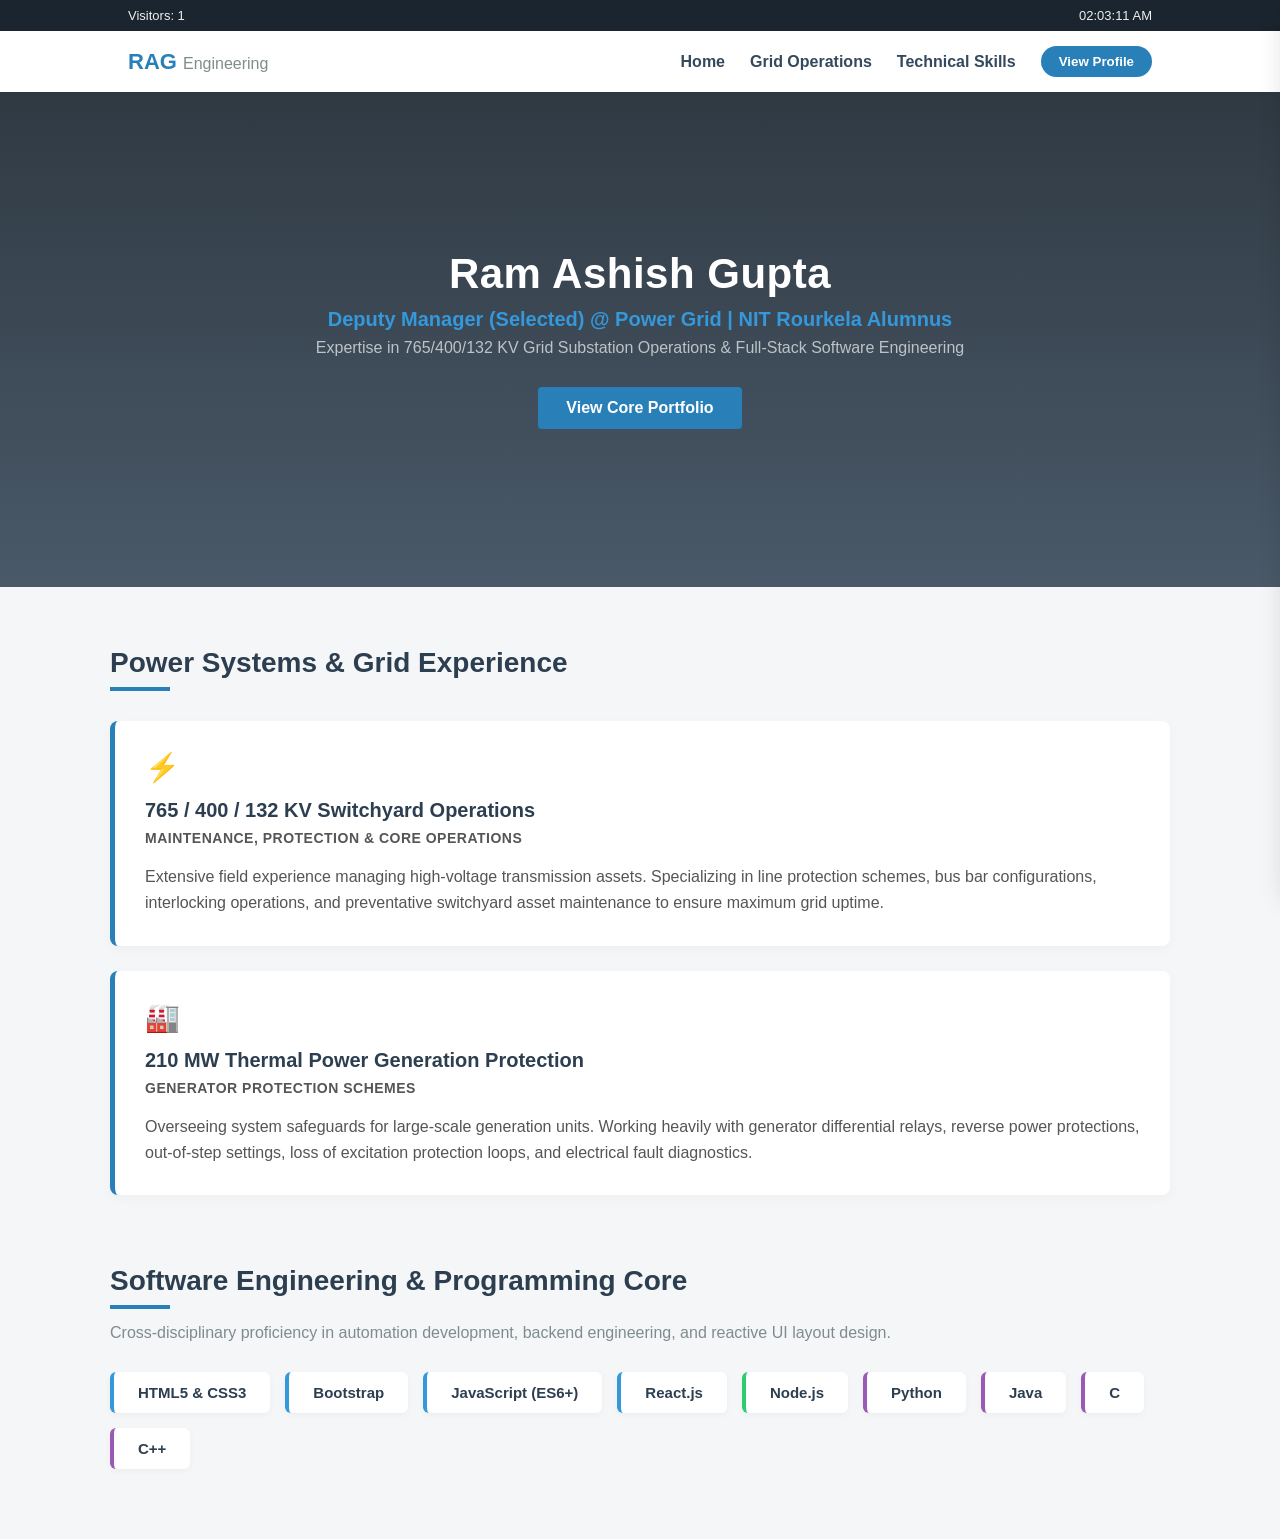
<file: index.html>
<!DOCTYPE html>
<html lang="en">
<head>
    <meta charset="UTF-8">
    <meta name="viewport" content="width=device-width, initial-scale=1.0">
    <title>Ram Ashish Gupta | Professional Portfolio</title>
    <link rel="stylesheet" href="blog.css">
</head>
<body>

    <div class="top-bar">
        <div class="visitor-counter">Visitors: <span id="count-val">0</span></div>
        <div class="live-time" id="clock">Loading time...</div>
    </div>

    <nav class="navbar">
        <div class="logo">RAG <span class="sub-logo">Engineering</span></div>
        <ul class="nav-links">
            <li><a href="#home">Home</a></li>
            <li><a href="#power-experience">Grid Operations</a></li>
            <li><a href="#software-skills">Technical Skills</a></li>
            <li><button id="open-slider-btn" class="nav-profile-btn">View Profile</button></li>
        </ul>
    </nav>

    <div id="bio-slider" class="corner-slider">
        <div class="slider-header">
            <h3>Profile Summary</h3>
            <button id="close-slider-btn">&times;</button>
        </div>
        <div class="slider-body">
            <div class="profile-pic-container">
                <img src="profile.jpg" alt="Ram Ashish Gupta" class="profile-img" onerror="this.src='https://via.placeholder.com/120';">
            </div>
            
            <h4>Ram Ashish Gupta</h4>
            <p class="title-tag">Assistant Engineer &amp; Deputy Manager (Selected)</p>
            <p class="institution-tag">NIT Rourkela (Electrical Engineering, 2015)</p>
            <hr>
            <p><strong>Current:</strong> Power Grid Corporation</p>
            <p class="bio-text">Electrical Engineer bridging the gap between heavy power systems automation and modern software architecture.</p>
        </div>
    </div>

    <header id="home" class="hero">
        <div class="hero-content">
            <h1>Ram Ashish Gupta</h1>
            <p>Deputy Manager (Selected) @ Power Grid | NIT Rourkela Alumnus</p>
            <p class="hero-subtext">Expertise in 765/400/132 KV Grid Substation Operations & Full-Stack Software Engineering</p>
            <a href="#power-experience" class="cta-btn">View Core Portfolio</a>
        </div>
    </header>

    <main class="portfolio-container">
        
        <section id="power-experience" class="portfolio-section">
            <h2>Power Systems &amp; Grid Experience</h2>
            <div class="experience-grid">
                
                <div class="exp-card">
                    <div class="exp-icon">⚡</div>
                    <h3>765 / 400 / 132 KV Switchyard Operations</h3>
                    <p class="exp-sub">Maintenance, Protection &amp; Core Operations</p>
                    <p>Extensive field experience managing high-voltage transmission assets. Specializing in line protection schemes, bus bar configurations, interlocking operations, and preventative switchyard asset maintenance to ensure maximum grid uptime.</p>
                </div>

                <div class="exp-card">
                    <div class="exp-icon">🏭</div>
                    <h3>210 MW Thermal Power Generation Protection</h3>
                    <p class="exp-sub">Generator Protection Schemes</p>
                    <p>Overseeing system safeguards for large-scale generation units. Working heavily with generator differential relays, reverse power protections, out-of-step settings, loss of excitation protection loops, and electrical fault diagnostics.</p>
                </div>

            </div>
        </section>

        <section id="software-skills" class="portfolio-section">
            <h2>Software Engineering &amp; Programming Core</h2>
            <p class="section-desc">Cross-disciplinary proficiency in automation development, backend engineering, and reactive UI layout design.</p>
            
            <div class="skills-grid">
                <div class="skill-tag border-frontend">HTML5 &amp; CSS3</div>
                <div class="skill-tag border-frontend">Bootstrap</div>
                <div class="skill-tag border-frontend">JavaScript (ES6+)</div>
                <div class="skill-tag border-frontend">React.js</div>
                <div class="skill-tag border-backend">Node.js</div>
                <div class="skill-tag border-lang">Python</div>
                <div class="skill-tag border-lang">Java</div>
                <div class="skill-tag border-lang">C</div>
                <div class="skill-tag border-lang">C++</div>
            </div>
        </section>

    </main>

    <script src="blog.js"></script>
</body>
</html>
</file>
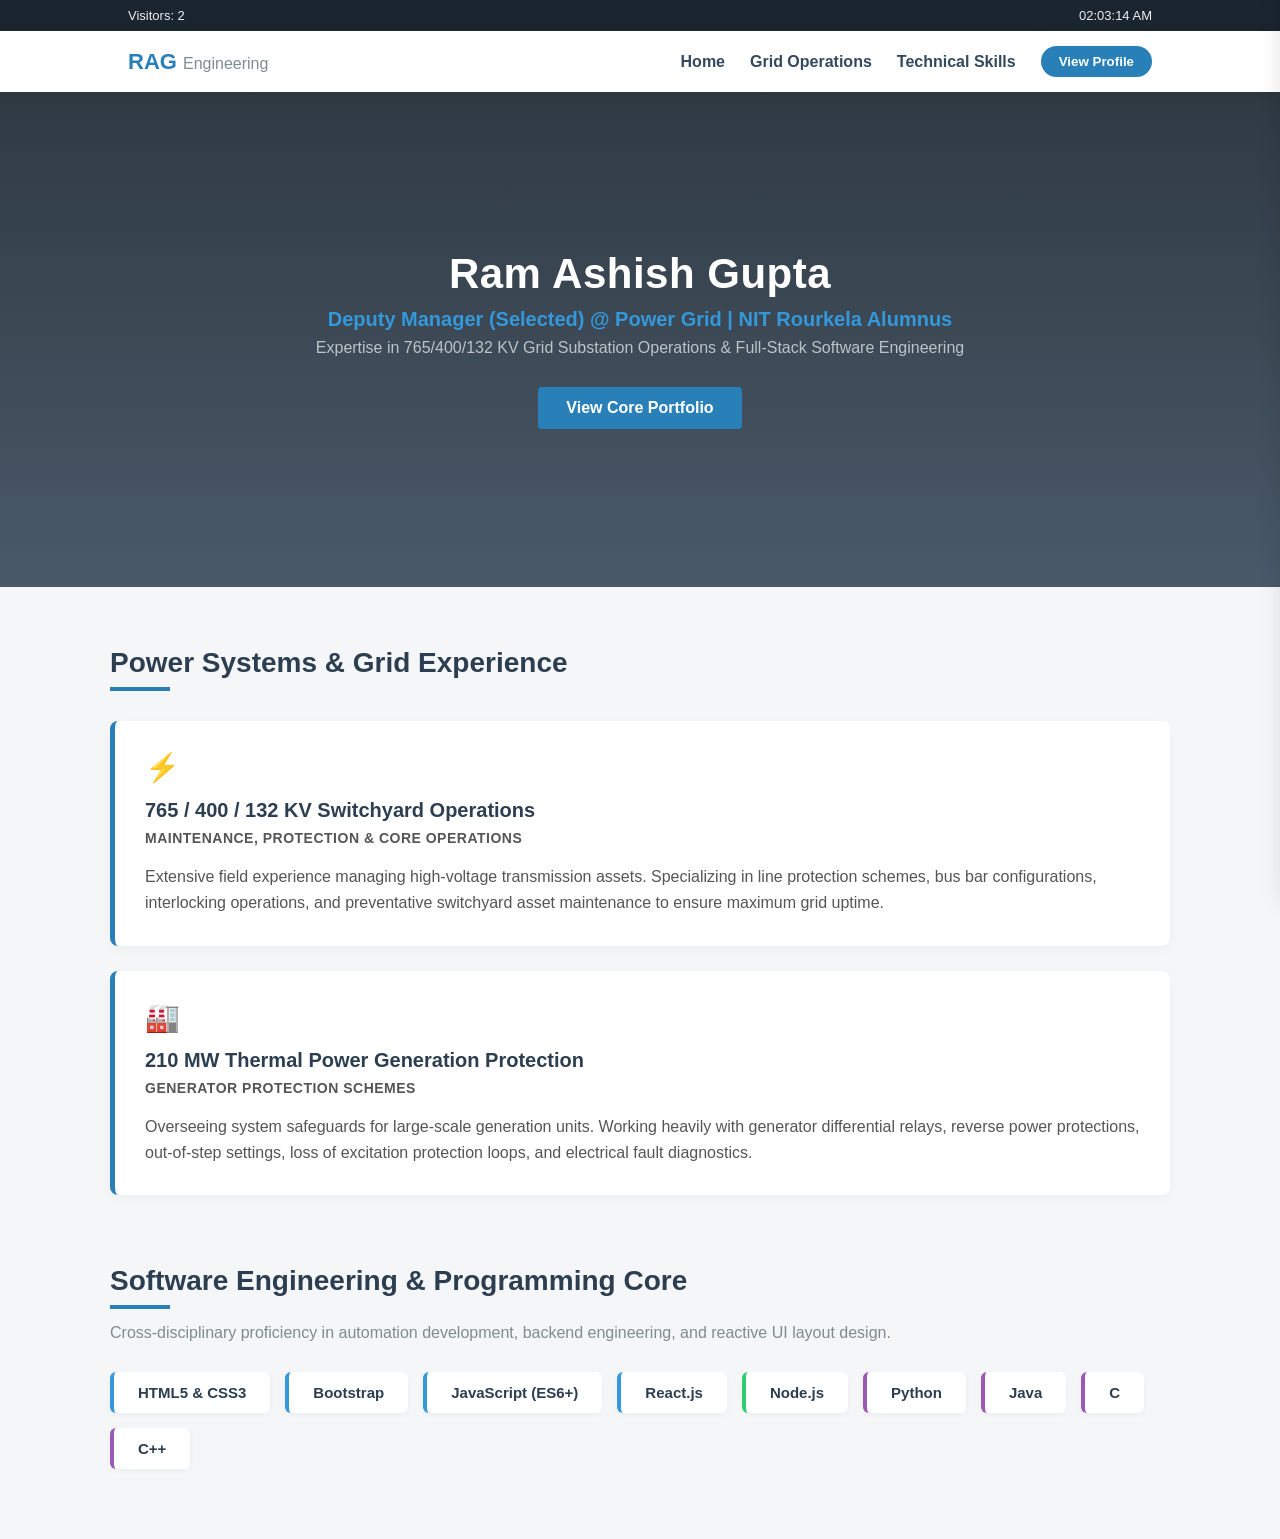
<file: blog.html>
<!DOCTYPE html>
<html lang="en">
<head>
    <meta charset="UTF-8">
    <meta name="viewport" content="width=device-width, initial-scale=1.0">
    <title>Ram Ashish Gupta | Professional Portfolio</title>
    <link rel="stylesheet" href="blog.css">
</head>
<body>

    <div class="top-bar">
        <div class="visitor-counter">Visitors: <span id="count-val">0</span></div>
        <div class="live-time" id="clock">Loading time...</div>
    </div>

    <nav class="navbar">
        <div class="logo">RAG <span class="sub-logo">Engineering</span></div>
        <ul class="nav-links">
            <li><a href="#home">Home</a></li>
            <li><a href="#power-experience">Grid Operations</a></li>
            <li><a href="#software-skills">Technical Skills</a></li>
            <li><button id="open-slider-btn" class="nav-profile-btn">View Profile</button></li>
        </ul>
    </nav>

    <div id="bio-slider" class="corner-slider">
        <div class="slider-header">
            <h3>Profile Summary</h3>
            <button id="close-slider-btn">&times;</button>
        </div>
        <div class="slider-body">
            <div class="profile-pic-container">
                <img src="profile.jpg" alt="Ram Ashish Gupta" class="profile-img" onerror="this.src='https://via.placeholder.com/120';">
            </div>
            
            <h4>Ram Ashish Gupta</h4>
            <p class="title-tag">Assistant Engineer &amp; Deputy Manager (Selected)</p>
            <p class="institution-tag">NIT Rourkela (Electrical Engineering, 2015)</p>
            <hr>
            <p><strong>Current:</strong> Power Grid Corporation</p>
            <p class="bio-text">Electrical Engineer bridging the gap between heavy power systems automation and modern software architecture.</p>
        </div>
    </div>

    <header id="home" class="hero">
        <div class="hero-content">
            <h1>Ram Ashish Gupta</h1>
            <p>Deputy Manager (Selected) @ Power Grid | NIT Rourkela Alumnus</p>
            <p class="hero-subtext">Expertise in 765/400/132 KV Grid Substation Operations & Full-Stack Software Engineering</p>
            <a href="#power-experience" class="cta-btn">View Core Portfolio</a>
        </div>
    </header>

    <main class="portfolio-container">
        
        <section id="power-experience" class="portfolio-section">
            <h2>Power Systems &amp; Grid Experience</h2>
            <div class="experience-grid">
                
                <div class="exp-card">
                    <div class="exp-icon">⚡</div>
                    <h3>765 / 400 / 132 KV Switchyard Operations</h3>
                    <p class="exp-sub">Maintenance, Protection &amp; Core Operations</p>
                    <p>Extensive field experience managing high-voltage transmission assets. Specializing in line protection schemes, bus bar configurations, interlocking operations, and preventative switchyard asset maintenance to ensure maximum grid uptime.</p>
                </div>

                <div class="exp-card">
                    <div class="exp-icon">🏭</div>
                    <h3>210 MW Thermal Power Generation Protection</h3>
                    <p class="exp-sub">Generator Protection Schemes</p>
                    <p>Overseeing system safeguards for large-scale generation units. Working heavily with generator differential relays, reverse power protections, out-of-step settings, loss of excitation protection loops, and electrical fault diagnostics.</p>
                </div>

            </div>
        </section>

        <section id="software-skills" class="portfolio-section">
            <h2>Software Engineering &amp; Programming Core</h2>
            <p class="section-desc">Cross-disciplinary proficiency in automation development, backend engineering, and reactive UI layout design.</p>
            
            <div class="skills-grid">
                <div class="skill-tag border-frontend">HTML5 &amp; CSS3</div>
                <div class="skill-tag border-frontend">Bootstrap</div>
                <div class="skill-tag border-frontend">JavaScript (ES6+)</div>
                <div class="skill-tag border-frontend">React.js</div>
                <div class="skill-tag border-backend">Node.js</div>
                <div class="skill-tag border-lang">Python</div>
                <div class="skill-tag border-lang">Java</div>
                <div class="skill-tag border-lang">C</div>
                <div class="skill-tag border-lang">C++</div>
            </div>
        </section>

    </main>

    <script src="blog.js"></script>
</body>
</html>
</file>
<file: blog.css>
/* Core Styling Rules & Variables */
* {
    margin: 0;
    padding: 0;
    box-sizing: border-box;
    font-family: 'Segoe UI', Arial, sans-serif;
}

body {
    background-color: #f4f6f8;
    color: #2c3e50;
    overflow-x: hidden;
}

/* Top Utility Banner */
.top-bar {
    background-color: #1a252f;
    color: #ecf0f1;
    display: flex;
    justify-content: space-between;
    padding: 8px 10%;
    font-size: 13px;
    font-weight: 500;
}

/* Primary Header Navbar */
.navbar {
    display: flex;
    justify-content: space-between;
    align-items: center;
    padding: 15px 10%;
    background-color: #ffffff;
    box-shadow: 0 2px 8px rgba(0,0,0,0.06);
    position: sticky;
    top: 0;
    z-index: 90;
}

.logo {
    font-size: 22px;
    font-weight: 800;
    color: #2980b9;
}

.sub-logo {
    color: #7f8c8d;
    font-weight: 400;
    font-size: 16px;
}

.nav-links {
    display: flex;
    align-items: center;
    list-style: none;
}

.nav-links li {
    margin-left: 25px;
}

.nav-links a {
    text-decoration: none;
    color: #34495e;
    font-weight: 600;
    transition: color 0.2s;
}

.nav-links a:hover {
    color: #2980b9;
}

/* Profile Trigger Button */
.nav-profile-btn {
    background-color: #2980b9;
    color: white;
    border: none;
    padding: 8px 18px;
    border-radius: 20px;
    cursor: pointer;
    font-weight: 600;
    transition: background 0.2s;
}

.nav-profile-btn:hover {
    background-color: #217dbb;
}

/* Sliding Corner Profile Panel */
.corner-slider {
    position: fixed;
    top: 0;
    right: -360px; 
    width: 350px;
    height: 100vh;
    background-color: #ffffff;
    box-shadow: -5px 0 25px rgba(0,0,0,0.15);
    z-index: 100;
    transition: right 0.4s ease-in-out;
}

.corner-slider.active {
    right: 0;
}

.slider-header {
    background-color: #2c3e50;
    color: white;
    padding: 20px;
    display: flex;
    justify-content: space-between;
    align-items: center;
}

#close-slider-btn {
    background: none;
    border: none;
    color: white;
    font-size: 28px;
    cursor: pointer;
}

.slider-body {
    padding: 30px 25px;
    text-align: center;
}

/* Profile Picture Layout styling */
.profile-pic-container {
    width: 120px;
    height: 120px;
    margin: 0 auto 20px auto;
    border-radius: 50%;
    overflow: hidden;
    border: 4px solid #2980b9;
    box-shadow: 0 4px 10px rgba(0,0,0,0.1);
    background-color: #eef2f3;
}

.profile-img {
    width: 100%;
    height: 100%;
    object-fit: cover;
}

.slider-body h4 {
    font-size: 22px;
    color: #2c3e50;
    margin-bottom: 5px;
}

.title-tag {
    font-size: 14px;
    color: #2980b9;
    font-weight: 600;
    margin-bottom: 2px;
}

.institution-tag {
    font-size: 13px;
    color: #7f8c8d;
    margin-bottom: 15px;
}

.slider-body hr {
    margin: 15px 0;
    border: 0;
    border-top: 1px solid #eee;
}

.bio-text {
    color: #555;
    line-height: 1.6;
    font-size: 14px;
}

/* Hero Frame Elements */
.hero {
    height: 55vh;
    background: linear-gradient(rgba(26, 37, 47, 0.9), rgba(44, 62, 80, 0.85)), url('https://images.unsplash.com/photo-1473341304170-971dccb5ac1e?auto=format&fit=crop&w=1200&q=80') no-repeat center center/cover;
    color: white;
    display: flex;
    justify-content: center;
    align-items: center;
    text-align: center;
    padding: 0 20px;
}

.hero-content h1 {
    font-size: 42px;
    margin-bottom: 10px;
    letter-spacing: 0.5px;
}

.hero-content p {
    font-size: 20px;
    margin-bottom: 8px;
    color: #3498db;
    font-weight: 600;
}

.hero-subtext {
    font-size: 16px !important;
    color: #bdc3c7 !important;
    max-width: 750px;
    margin: 0 auto 30px auto !important;
    font-weight: 400 !important;
}

.cta-btn {
    display: inline-block;
    padding: 12px 28px;
    background-color: #2980b9;
    color: white;
    text-decoration: none;
    border-radius: 4px;
    font-weight: 600;
    transition: background 0.2s;
}

.cta-btn:hover {
    background-color: #217dbb;
}

/* Main Content Containers */
.portfolio-container {
    max-width: 1100px;
    margin: 60px auto;
    padding: 0 20px;
}

.portfolio-section {
    margin-bottom: 70px;
}

.portfolio-section h2 {
    font-size: 28px;
    color: #2c3e50;
    margin-bottom: 30px;
    position: relative;
    padding-bottom: 12px;
}

.portfolio-section h2::after {
    content: '';
    position: absolute;
    bottom: 0;
    left: 0;
    width: 60px;
    height: 4px;
    background-color: #2980b9;
}

.section-desc {
    color: #7f8c8d;
    margin-top: -15px;
    margin-bottom: 30px;
    font-size: 16px;
}

/* Experience Cards Layout */
.experience-grid {
    display: flex;
    flex-direction: column;
    gap: 25px;
}

.exp-card {
    background: #ffffff;
    padding: 30px;
    border-radius: 8px;
    box-shadow: 0 4px 12px rgba(0,0,0,0.03);
    border-left: 5px solid #2980b9;
    position: relative;
}

.exp-icon {
    font-size: 28px;
    margin-bottom: 15px;
}

.exp-card h3 {
    font-size: 20px;
    color: #2c3e50;
    margin-bottom: 5px;
}

.exp-sub {
    font-size: 14px;
    color: #e67e22;
    font-weight: 600;
    margin-bottom: 15px;
    text-transform: uppercase;
    letter-spacing: 0.5px;
}

.exp-card p {
    color: #555;
    line-height: 1.6;
}

/* Software Engineering Component Tags Grid */
.skills-grid {
    display: flex;
    flex-wrap: wrap;
    gap: 15px;
}

.skill-tag {
    background: #ffffff;
    padding: 12px 24px;
    border-radius: 6px;
    font-size: 15px;
    font-weight: 600;
    box-shadow: 0 2px 6px rgba(0,0,0,0.04);
    display: flex;
    align-items: center;
}

/* Categorized Left Borders for Skill Tags */
.border-frontend { border-left: 4px solid #3498db; }
.border-backend { border-left: 4px solid #2ecc71; }
.border-lang { border-left: 4px solid #9b59b6; }
</file>
